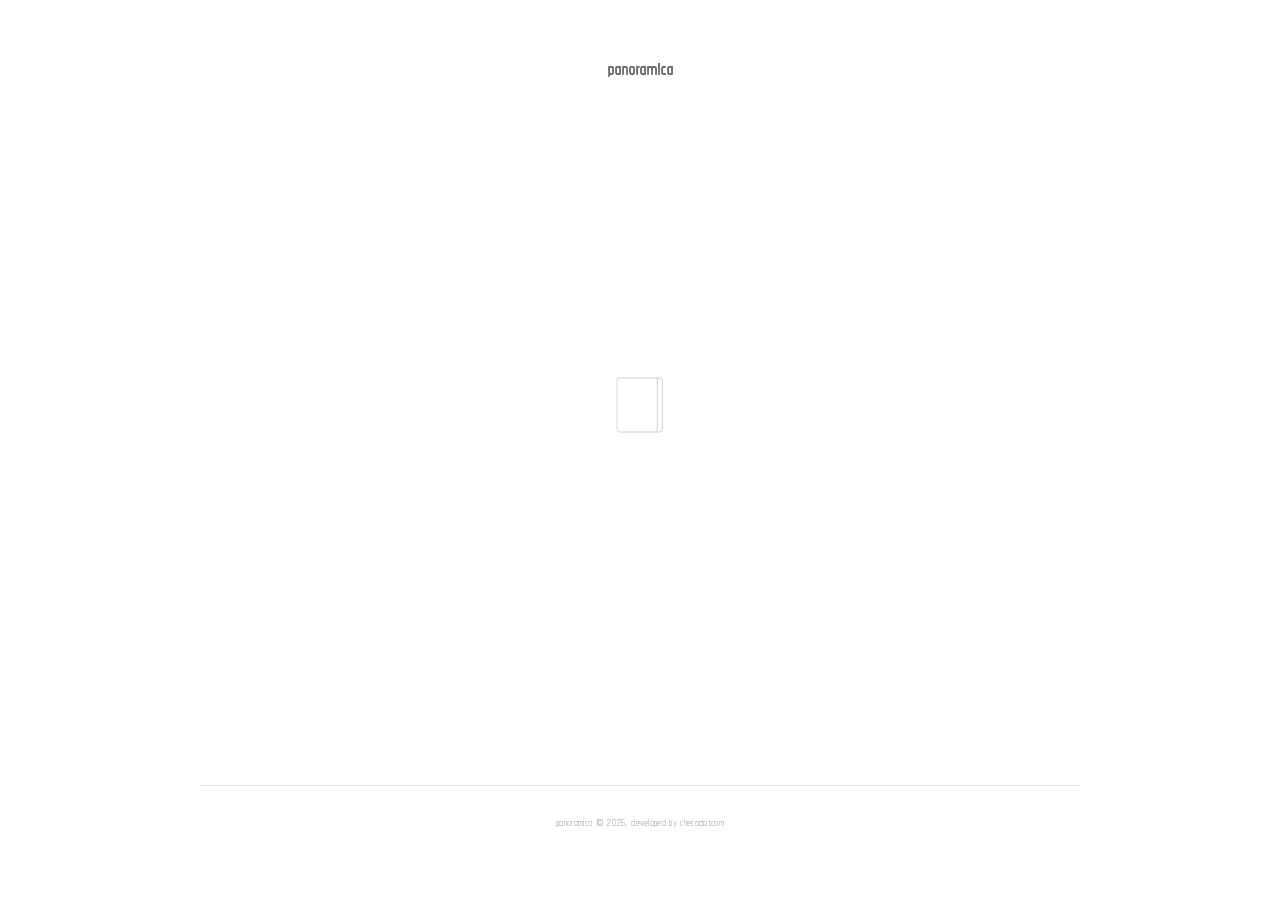
<file: index.html>
<!doctype html>
<html lang="en">
<head>
  <meta charset="UTF-8">
  <meta name="viewport" content="width=device-width, initial-scale=1.0">
  <title>panoramica</title>
  <link rel="icon" type="image/png" href="assets/images/PanoramicaCorto.png">
  <link rel="stylesheet" href="css/style.css">
</head>
<body>
  <div class="page">
    <header class="site-header">
      <h1 class="wordmark" id="site-title"></h1>
    </header>

    <main class="home-main">
      <div class="nav-trigger-wrap home-trigger">
        <button class="nav-trigger" id="home-nav-toggle" type="button" aria-expanded="false" aria-controls="home-nav-dropdown">
          <img class="nav-trigger-img" src="assets/images/PanoramicaCorto.png" alt="">
          <span class="sr-only">Menu</span>
        </button>
        <nav class="dropdown-nav" id="home-nav-dropdown">
          <a href="index.html" class="nav-link">home</a>
          <a href="products.html" class="nav-link">products</a>
          <a href="#" class="nav-link">about</a>
          <a href="#" class="nav-link">contact</a>
        </nav>
      </div>
    </main>

    <footer class="site-footer">
      <p class="footer-text" id="footer-text"></p>
    </footer>
  </div>

  <script src="js/common.js" defer></script>
  <script src="js/main.js" defer></script>
</body>
</html>
</file>
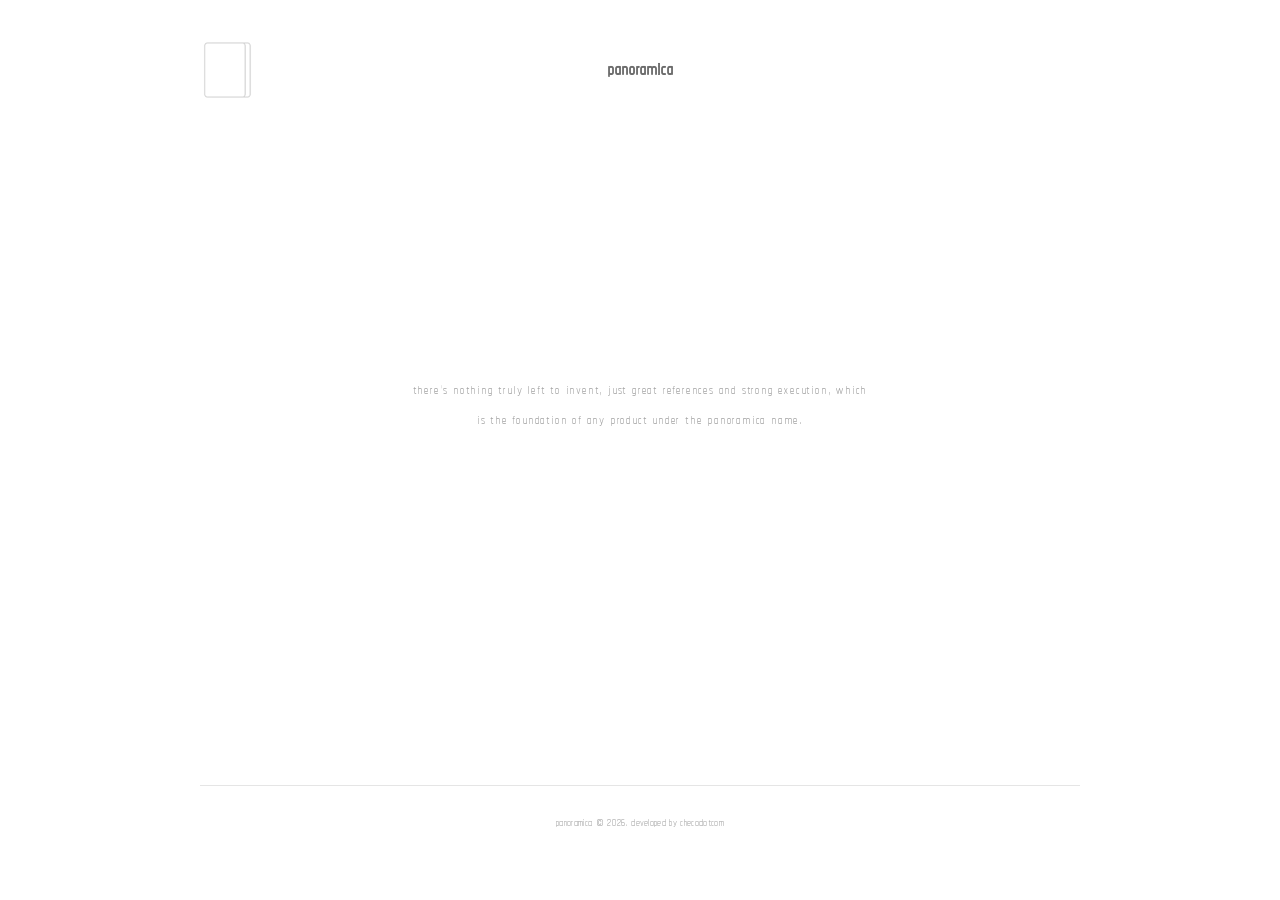
<file: about.html>
<!doctype html>
<html lang="en">
<head>
  <meta charset="UTF-8">
  <meta name="viewport" content="width=device-width, initial-scale=1.0">
  <title>panoramica</title>
  <link rel="icon" type="image/png" href="assets/images/PanoramicaCorto.png">
  <link rel="stylesheet" href="css/style.css">
</head>
<body>
  <div class="page">
    <header class="site-header">
      <h1 class="wordmark" id="site-title"></h1>
      <div class="nav-trigger-wrap header-trigger">
        <button class="nav-trigger" id="nav-toggle" type="button" aria-expanded="false" aria-controls="site-nav-dropdown">
          <img class="nav-trigger-img" id="brand-logo" src="assets/images/PanoramicaCorto.png" alt="">
          <span class="sr-only">Menu</span>
        </button>
        <nav class="dropdown-nav" id="site-nav-dropdown">
          <a href="index.html" class="nav-link">home</a>
          <a href="products.html" class="nav-link">products</a>
          <a href="about.html" class="nav-link">about</a>
          <a href="contact.html" class="nav-link">contact</a>
        </nav>
      </div>
    </header>

    <main class="message-main">
      <div class="message-wrap">
        <p class="page-message">there’s nothing truly left to invent, just great references and strong execution, which is the foundation of any product under the panoramica name.</p>
      </div>
    </main>

    <footer class="site-footer">
      <p class="footer-text" id="footer-text"></p>
    </footer>
  </div>

  <script src="js/common.js" defer></script>
  <script src="js/page.js" defer></script>
</body>
</html>
</file>
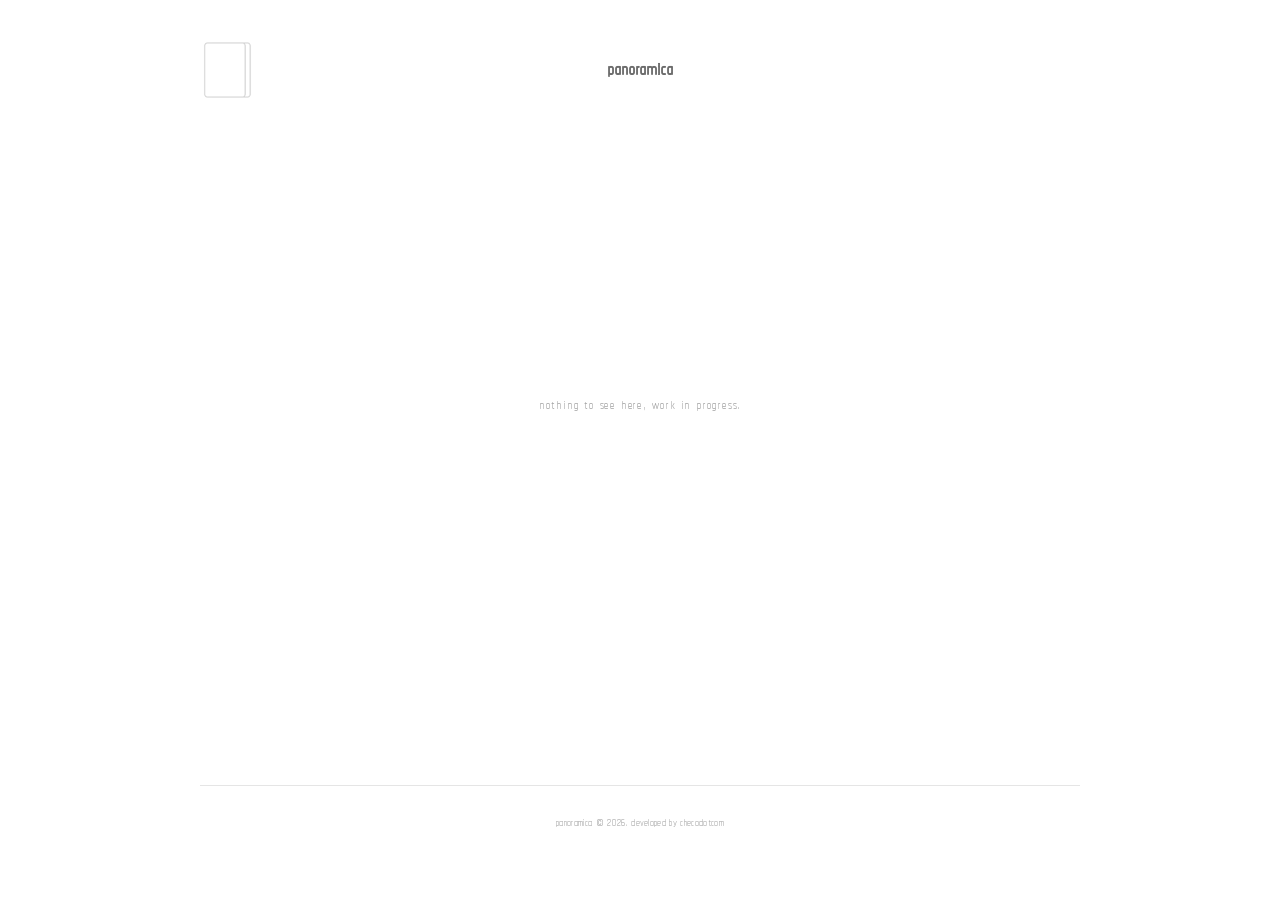
<file: contact.html>
<!doctype html>
<html lang="en">
<head>
  <meta charset="UTF-8">
  <meta name="viewport" content="width=device-width, initial-scale=1.0">
  <title>panoramica</title>
  <link rel="icon" type="image/png" href="assets/images/PanoramicaCorto.png">
  <link rel="stylesheet" href="css/style.css">
</head>
<body>
  <div class="page">
    <header class="site-header">
      <h1 class="wordmark" id="site-title"></h1>
      <div class="nav-trigger-wrap header-trigger">
        <button class="nav-trigger" id="nav-toggle" type="button" aria-expanded="false" aria-controls="site-nav-dropdown">
          <img class="nav-trigger-img" id="brand-logo" src="assets/images/PanoramicaCorto.png" alt="">
          <span class="sr-only">Menu</span>
        </button>
        <nav class="dropdown-nav" id="site-nav-dropdown">
          <a href="index.html" class="nav-link">home</a>
          <a href="products.html" class="nav-link">products</a>
          <a href="about.html" class="nav-link">about</a>
          <a href="contact.html" class="nav-link">contact</a>
        </nav>
      </div>
    </header>

    <main class="message-main">
      <div class="message-wrap">
        <p class="page-message">nothing to see here, work in progress.</p>
      </div>
    </main>

    <footer class="site-footer">
      <p class="footer-text" id="footer-text"></p>
    </footer>
  </div>

  <script src="js/common.js" defer></script>
  <script src="js/page.js" defer></script>
</body>
</html>
</file>
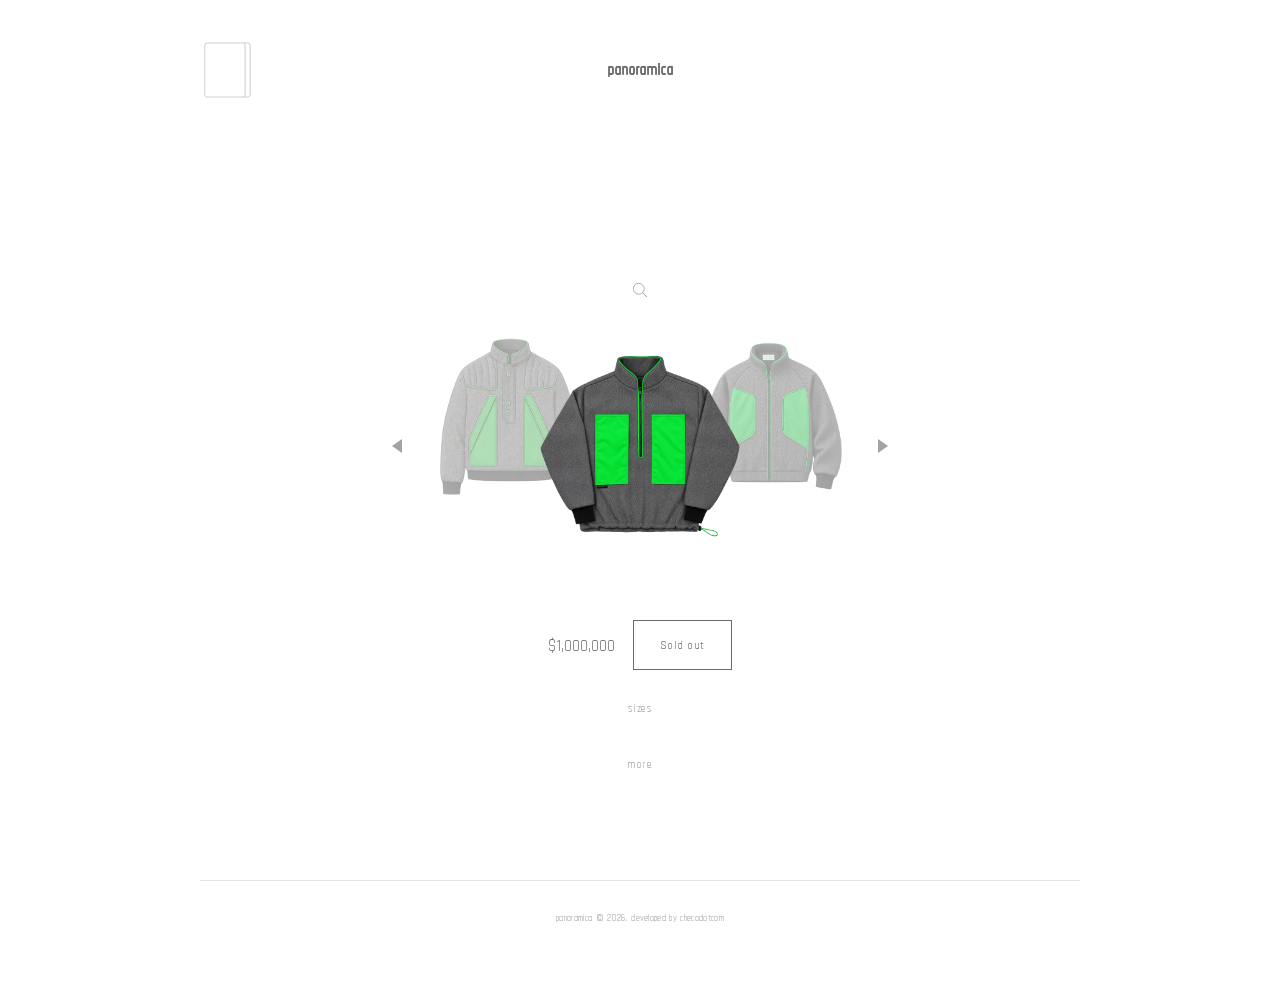
<file: products.html>
<!doctype html>
<html lang="en">
<head>
  <meta charset="UTF-8">
  <meta name="viewport" content="width=device-width, initial-scale=1.0">
  <title>panoramica</title>
  <link rel="icon" type="image/png" href="assets/images/PanoramicaCorto.png">
  <link rel="stylesheet" href="css/style.css">
</head>
<body>
  <div class="page">
    <header class="site-header">
      <h1 class="wordmark" id="site-title"></h1>
      <div class="nav-trigger-wrap header-trigger">
        <button class="nav-trigger" id="nav-toggle" type="button" aria-expanded="false" aria-controls="site-nav-dropdown">
          <img class="nav-trigger-img" id="brand-logo" src="assets/images/PanoramicaCorto.png" alt="">
          <span class="sr-only">Menu</span>
        </button>
        <nav class="dropdown-nav" id="site-nav-dropdown">
          <a href="index.html" class="nav-link">home</a>
          <a href="products.html" class="nav-link">products</a>
          <a href="about.html" class="nav-link">about</a>
          <a href="contact.html" class="nav-link">contact</a>
        </nav>
      </div>
    </header>

    <main class="products-main">
      <div class="detail-select">
        <button class="detail-trigger" id="detail-toggle" type="button" aria-expanded="false" aria-controls="detail-dropdown" aria-label="View product detail images">
          <svg class="detail-icon" viewBox="0 0 24 24" fill="none" xmlns="http://www.w3.org/2000/svg" aria-hidden="true">
            <circle cx="10.5" cy="10.5" r="6.5" stroke="currentColor" stroke-linejoin="round"/>
            <path d="M19.6464 20.3536C19.8417 20.5488 20.1583 20.5488 20.3536 20.3536C20.5488 20.1583 20.5488 19.8417 20.3536 19.6464L19.6464 20.3536ZM20.3536 19.6464L15.3536 14.6464L14.6464 15.3536L19.6464 20.3536L20.3536 19.6464Z" fill="currentColor"/>
          </svg>
        </button>
        <div class="detail-dropdown" id="detail-dropdown"></div>
      </div>

      <div class="carousel" id="carousel">
        <button class="carousel-arrow carousel-arrow--prev" id="carousel-prev" type="button" aria-label="Previous product">
          <span class="carousel-arrow-icon"></span>
        </button>

        <div class="carousel-track" id="carousel-track">
          <div class="carousel-item" data-index="0">
            <img src="assets/images/producto-1.png" alt="panoramica Jacket Reflective">
          </div>
          <div class="carousel-item" data-index="1">
            <img src="assets/images/producto-2.png" alt="panoramica Jacket 2">
          </div>
          <div class="carousel-item" data-index="2">
            <img src="assets/images/producto-3.png" alt="panoramica Jacket 3">
          </div>
        </div>

        <button class="carousel-arrow carousel-arrow--next" id="carousel-next" type="button" aria-label="Next product">
          <span class="carousel-arrow-icon"></span>
        </button>
      </div>

      <div class="price-row">
        <span class="price" id="product-price"></span>
        <button class="buy-btn" type="button" id="buy-btn">
          <span class="buy-btn-label" id="buy-btn-label">Sold out</span>
        </button>
      </div>
      <div class="size-select">
        <button class="more-btn" id="size-toggle" type="button" aria-expanded="false" aria-controls="size-dropdown">sizes</button>
        <ul class="size-dropdown" id="size-dropdown"></ul>
      </div>
      <div class="info-select">
        <button class="more-btn" id="info-toggle" type="button" aria-expanded="false" aria-controls="info-dropdown">more</button>
        <div class="info-dropdown" id="info-dropdown">
          <p class="info-title" id="info-title"></p>
          <div class="info-description" id="info-description"></div>
        </div>
      </div>
    </main>

    <footer class="site-footer">
      <p class="footer-text" id="footer-text"></p>
    </footer>
  </div>

  <script src="js/common.js" defer></script>
  <script src="js/products.js" defer></script>
</body>
</html>
</file>
<file: css/style.css>
@font-face {
  font-family: 'Chathura';
  src: url('../assets/fonts/chathura/chathura-regular.woff2') format('woff2');
  font-weight: 400;
  font-style: normal;
  font-display: swap;
}

* {
  box-sizing: border-box;
}

html, body {
  margin: 0;
  padding: 0;
}

body {
  background: #ffffff;
  color: #6b6b6b;
  font-family: 'Chathura', sans-serif;
  font-weight: 400;
}

.sr-only {
  position: absolute;
  width: 1px;
  height: 1px;
  padding: 0;
  margin: -1px;
  overflow: hidden;
  clip: rect(0, 0, 0, 0);
  white-space: nowrap;
  border: 0;
}

a, button {
  font-family: inherit;
  color: inherit;
}

:focus-visible {
  outline: 2px solid #6b6b6b;
  outline-offset: 3px;
}

.page {
  position: relative;
  max-width: 960px;
  margin: 0 auto;
  padding: 48px 40px 64px;
  display: flex;
  flex-direction: column;
  min-height: 100vh;
  min-height: 100dvh;
}

.page > main {
  flex: 1 0 auto;
}

.site-header {
  display: flex;
  align-items: center;
  justify-content: center;
  margin-bottom: 185px;
  position: relative;
  z-index: 20;
}

.wordmark {
  margin: 0;
  font-size: 26px;
}

.nav-trigger-wrap {
  position: relative;
  display: flex;
  flex-direction: column;
  align-items: center;
}

.nav-trigger {
  border: none;
  background: none;
  padding: 0;
  cursor: pointer;
  line-height: 0;
}

.nav-trigger-img {
  display: inline-block;
  width: auto;
  height: 64px;
}

.dropdown-nav {
  position: absolute;
  top: 100%;
  margin-top: 8px;
  display: flex;
  flex-direction: column;
  gap: 32px;
  padding: 14px 20px;
  border: 1px solid #e5e5e5;
  border-radius: 14px;
  background-color: #ffffff;
  box-shadow: 0 6px 20px rgba(0, 0, 0, 0.06);
  z-index: 10;
  opacity: 0;
  visibility: hidden;
  pointer-events: none;
  transition: opacity 0.18s ease, visibility 0s linear 0.18s;
}

.dropdown-nav.is-open {
  opacity: 1;
  visibility: visible;
  pointer-events: auto;
  transition: opacity 0.18s ease, visibility 0s linear 0s;
}

.nav-link {
  display: flex;
  align-items: center;
  gap: 9px;
  font-size: 26px;
  text-decoration: none;
}

.nav-link::before {
  content: "";
  width: 6px;
  height: 8px;
  background-color: #6b6b6b;
  clip-path: polygon(0 0, 100% 50%, 0 100%);
  flex-shrink: 0;
  transition: transform 0.2s ease;
}

@media (min-width: 769px) {
  .nav-link:hover::before {
    transform: rotate(90deg);
  }
}

.home-main {
  width: 100%;
  max-width: 320px;
  margin: 0 auto;
}

.nav-trigger-wrap.home-trigger {
  position: absolute;
  top: 45%;
  left: 50%;
  transform: translate(-50%, -50%);
}

.nav-trigger-wrap.header-trigger {
  position: absolute;
  top: 50%;
  left: 0;
  transform: translateY(-50%);
}

.header-trigger .dropdown-nav {
  left: 0;
  transform-origin: top left;
}

@media (max-width: 768px) {
  .nav-trigger-wrap.header-trigger {
    left: auto;
    right: 0;
  }

  .header-trigger .dropdown-nav {
    left: auto;
    right: 0;
    transform-origin: top right;
  }
}

.message-wrap {
  position: absolute;
  top: 45%;
  left: 0;
  right: 0;
  transform: translateY(-50%);
  padding: 0 40px;
  display: flex;
  justify-content: center;
}

.page-message {
  max-width: 460px;
  margin: 0;
  font-size: 20px;
  letter-spacing: 0.04em;
  color: #a3a3a3;
  text-align: center;
  line-height: 1.5;
}

.products-main {
  width: 100%;
  max-width: 560px;
  margin: 0 auto;
  display: flex;
  flex-direction: column;
  align-items: center;
}

.detail-select {
  position: relative;
  display: flex;
  justify-content: center;
  margin-bottom: 12px;
}

.detail-trigger {
  border: none;
  background: none;
  padding: 4px;
  color: #a3a3a3;
  cursor: pointer;
  display: flex;
  align-items: center;
  justify-content: center;
  transition: color 0.15s ease;
}

.detail-trigger:hover {
  color: #6b6b6b;
}

.detail-icon {
  display: block;
  width: 20px;
  height: 20px;
}

.detail-dropdown {
  position: absolute;
  top: 100%;
  margin-top: 8px;
  width: 480px;
  padding: 16px;
  display: flex;
  justify-content: center;
  border: 1px solid #e5e5e5;
  border-radius: 14px;
  background: #ffffff;
  box-shadow: 0 6px 20px rgba(0, 0, 0, 0.06);
  overflow: hidden;
  z-index: 12;
  transform-origin: top center;
  transform: scale(0.85);
  opacity: 0;
  visibility: hidden;
  pointer-events: none;
  transition: transform 0.18s ease, opacity 0.18s ease, visibility 0s linear 0.18s;
}

.detail-dropdown.is-open {
  transform: scale(1);
  opacity: 1;
  visibility: visible;
  pointer-events: auto;
  transition: transform 0.18s ease, opacity 0.18s ease, visibility 0s linear 0s;
}

.detail-image {
  display: block;
  width: 100%;
  border-radius: 8px;
}

.detail-missing {
  margin: 0;
  padding: 20px 0;
  font-size: 18px;
  color: #a3a3a3;
  text-align: center;
}

.carousel {
  position: relative;
  width: 100%;
  max-width: 520px;
  height: 260px;
  margin: 0 auto 44px;
}

.carousel-track {
  position: absolute;
  top: 0;
  left: 50%;
  transform: translateX(-50%);
  width: 260px;
  height: 260px;
  display: flex;
  align-items: center;
  justify-content: center;
  touch-action: pan-y;
}

.carousel-item {
  position: absolute;
  top: 50%;
  left: 50%;
  transition: transform 0.35s ease, opacity 0.35s ease;
  pointer-events: none;
}

.carousel-item img {
  display: block;
  width: 200px;
  height: 220px;
  object-fit: contain;
}

.carousel-item--active {
  transform: translate(-50%, -50%) scale(1);
  opacity: 1;
  z-index: 3;
}

.carousel-item--next {
  transform: translate(calc(-50% + 130px), calc(-50% - 30px)) scale(0.72);
  opacity: 0.4;
  z-index: 2;
}

.carousel-item--prev {
  transform: translate(calc(-50% - 130px), calc(-50% - 30px)) scale(0.72);
  opacity: 0.4;
  z-index: 2;
}

.carousel-arrow {
  position: absolute;
  top: 50%;
  transform: translateY(-50%);
  border: none;
  background: none;
  cursor: pointer;
  padding: 12px;
  display: flex;
  align-items: center;
  justify-content: center;
  flex-shrink: 0;
  z-index: 4;
}

.carousel-arrow--prev {
  left: 0;
}

.carousel-arrow--next {
  right: 0;
}

.carousel-arrow-icon {
  display: block;
  width: 10px;
  height: 14px;
  background: #a3a3a3;
  transition: background-color 0.15s ease;
}

.carousel-arrow:hover .carousel-arrow-icon {
  background: #6b6b6b;
}

.carousel-arrow--prev .carousel-arrow-icon {
  clip-path: polygon(100% 0, 0 50%, 100% 100%);
}

.carousel-arrow--next .carousel-arrow-icon {
  clip-path: polygon(0 0, 100% 50%, 0 100%);
}

.price-row {
  display: flex;
  align-items: center;
  gap: 18px;
  font-size: 26px;
  margin-bottom: 18px;
}

.buy-btn {
  border: 1px solid #6b6b6b;
  background: transparent;
  padding: 8px 26px;
  font-size: 20px;
  letter-spacing: 0.04em;
  cursor: pointer;
  transition: background-color 0.15s ease, color 0.15s ease;
}

.buy-btn:hover {
  background: #6b6b6b;
  color: #ffffff;
}

.buy-btn-label {
  display: inline-block;
  opacity: 1;
  transition: opacity 0.2s ease;
}

.buy-btn-label.is-hidden {
  opacity: 0;
}

.size-select {
  position: relative;
  display: flex;
  flex-direction: column;
  align-items: center;
}

.more-btn {
  border: none;
  background: none;
  font-size: 20px;
  letter-spacing: 0.04em;
  color: #a3a3a3;
  cursor: pointer;
  padding: 4px 8px;
}

.more-btn:hover {
  color: #6b6b6b;
}

.size-dropdown {
  position: absolute;
  top: 100%;
  margin-top: 8px;
  list-style: none;
  padding: 14px 0;
  border: 1px solid #e5e5e5;
  border-radius: 14px;
  background: #ffffff;
  box-shadow: 0 6px 20px rgba(0, 0, 0, 0.06);
  overflow: hidden;
  display: flex;
  flex-direction: column;
  gap: 6px;
  min-width: 100px;
  z-index: 10;
  transform-origin: top center;
  transform: scale(0.85);
  opacity: 0;
  visibility: hidden;
  pointer-events: none;
  transition: transform 0.18s ease, opacity 0.18s ease, visibility 0s linear 0.18s;
}

.size-dropdown.is-open {
  transform: scale(1);
  opacity: 1;
  visibility: visible;
  pointer-events: auto;
  transition: transform 0.18s ease, opacity 0.18s ease, visibility 0s linear 0s;
}

.size-option {
  border: none;
  background: none;
  padding: 8px 20px;
  font-size: 20px;
  text-align: center;
  cursor: pointer;
  width: 100%;
}

.size-option:hover {
  background: #f5f5f5;
}

.size-option.is-selected {
  color: #ffffff;
  background: #6b6b6b;
}

.info-select {
  position: relative;
  display: flex;
  flex-direction: column;
  align-items: center;
  margin-top: 16px;
}

.info-dropdown {
  position: absolute;
  bottom: 100%;
  margin-bottom: 8px;
  width: 280px;
  padding: 18px 20px;
  border: 1px solid #e5e5e5;
  border-radius: 14px;
  background: #ffffff;
  box-shadow: 0 6px 20px rgba(0, 0, 0, 0.06);
  overflow: hidden;
  z-index: 10;
  transform-origin: bottom center;
  transform: scale(0.85);
  opacity: 0;
  visibility: hidden;
  pointer-events: none;
  transition: transform 0.18s ease, opacity 0.18s ease, visibility 0s linear 0.18s;
}

.info-dropdown.is-open {
  transform: scale(1);
  opacity: 1;
  visibility: visible;
  pointer-events: auto;
  transition: transform 0.18s ease, opacity 0.18s ease, visibility 0s linear 0s;
}

.info-title {
  margin: 0 0 8px;
  font-size: 26px;
  color: #6b6b6b;
}

.info-description {
  font-size: 20px;
  line-height: 1.5;
  color: #a3a3a3;
}

.info-description p {
  margin: 0 0 12px;
}

.info-description p:last-child {
  margin-bottom: 0;
}

.info-description strong {
  color: #6b6b6b;
}

.site-footer {
  margin-top: 96px;
  padding-top: 24px;
  text-align: center;
  border-top: 1px solid #e5e5e5;
}

.footer-text {
  margin: 0;
  font-size: 16px;
  letter-spacing: 0.02em;
  color: #a3a3a3;
}

@media (max-width: 768px) {
  .page {
    padding: 24px 20px 24px;
  }

  .message-wrap {
    padding: 0 20px;
  }

  .detail-dropdown {
    width: 360px;
  }

  .site-header {
    margin-bottom: 134px;
  }

  .nav-trigger-img {
    width: auto;
    height: 44px;
  }

  .carousel {
    height: 190px;
  }

  .carousel-track {
    width: 190px;
    height: 190px;
  }

  .carousel-item img {
    width: 150px;
    height: 170px;
  }

  .carousel-item--next {
    transform: translate(calc(-50% + 85px), calc(-50% - 20px)) scale(0.68);
  }

  .carousel-item--prev {
    transform: translate(calc(-50% - 85px), calc(-50% - 20px)) scale(0.68);
  }

  .carousel-arrow {
    display: none;
  }

  .site-footer {
    margin-top: 64px;
  }
}

@media (prefers-reduced-motion: reduce) {
  .buy-btn {
    transition: none;
  }

  .dropdown-nav {
    transition: none;
  }

  .size-dropdown {
    transition: none;
  }

  .nav-link::before {
    transition: none;
  }

  .carousel-item {
    transition: none;
  }

  .buy-btn-label {
    transition: none;
  }

  .info-dropdown {
    transition: none;
  }

  .detail-dropdown {
    transition: none;
  }
}
</file>
